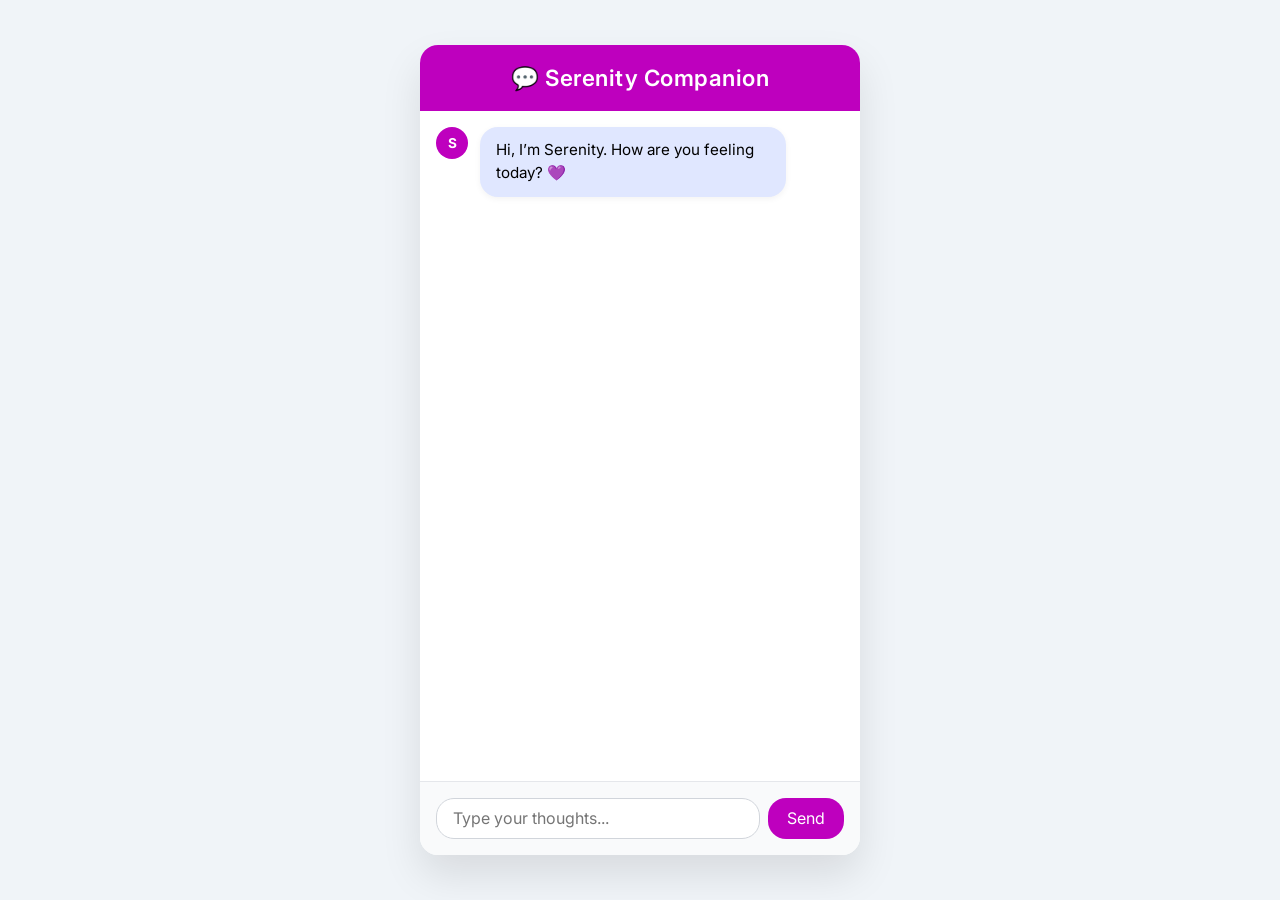
<file: Chat/chatbot.html>
<!DOCTYPE html>
<html lang="en">

<head>
    <meta charset="UTF-8" />
    <meta name="viewport" content="width=device-width, initial-scale=1.0" />
    <title>Serenity Mental Health Companion</title>
    <link href="https://fonts.googleapis.com/css2?family=Inter:wght@400;600&display=swap" rel="stylesheet" />
    <link rel="stylesheet" href="./style.css">
</head>

<body>
    <div class="container my-5" id="chatbot">
        <div class="chat-container">
            <div class="chat-header">💬 Serenity Companion</div>
            <div class="chat-box" id="chatBox">
                <div class="message bot">
                    <div class="avatar">S</div>
                    <div class="bubble">Hi, I’m Serenity. How are you feeling today? 💜</div>
                </div>
            </div>
            <div class="chat-input">
                <input type="text" id="userInput" placeholder="Type your thoughts..." />
                <button onclick="sendMessage()">Send</button>
            </div>
        </div>
    </div>

    <script src="./script.js"></script>
</body>

</html>
</file>
<file: Chat/style.css>
:root {

    --bg: #f0f4f8;
    --primary: rgb(190, 0, 190);
    --accent: #f9a8d4;
    --text: purple;
    --bot-bg: #e0e7ff;
    --user-bg: #d1fae5;
    --radius: 18px;
}

* {
    margin: 0;
    padding: 0;
    box-sizing: border-box;
    font-family: 'Inter', sans-serif;
}

body {
    background: var(--bg);
    display: flex;
    justify-content: center;
    align-items: center;
    min-height: 100vh;
    padding: 1rem;
}

.chat-container {
    background: #ffffff;
    width: 100%;
    max-width: 450px;
    height: 90vh;
    border-radius: var(--radius);
    display: flex;
    flex-direction: column;
    overflow: hidden;
    box-shadow: 0 20px 40px rgba(0, 0, 0, 0.1);
}

.chat-header {
    background: var(--primary);
    color: white;
    padding: 1.2rem;
    text-align: center;
    font-size: 1.4rem;
    font-weight: 600;
    letter-spacing: 0.5px;
}

.chat-box {
    flex: 1;
    padding: 1rem;
    overflow-y: auto;
    display: flex;
    flex-direction: column;
    gap: 1rem;
    scroll-behavior: smooth;
}

.message {
    display: flex;
    align-items: flex-start;
    gap: 0.75rem;
    animation: fadeIn 0.3s ease forwards;
}

.message.user {
    flex-direction: row-reverse;
    align-self: flex-end;
}

.message.bot .bubble {
    background: var(--bot-bg);
}

.message.user .bubble {
    background: var(--user-bg);
}

.bubble {
    max-width: 75%;
    padding: 0.75rem 1rem;
    border-radius: var(--radius);
    font-size: 0.95rem;
    line-height: 1.5;
    word-wrap: break-word;
    box-shadow: 0 2px 6px rgba(0, 0, 0, 0.05);
}

.avatar {
    width: 32px;
    height: 32px;
    border-radius: 50%;
    background: var(--primary);
    display: flex;
    align-items: center;
    justify-content: center;
    color: white;
    font-weight: bold;
    font-size: 0.85rem;
}

.chat-input {
    display: flex;
    padding: 1rem;
    border-top: 1px solid #e5e7eb;
    background: #f9fafb;
}

.chat-input input {
    flex: 1;
    padding: 0.6rem 1rem;
    border: 1px solid #d1d5db;
    border-radius: var(--radius);
    font-size: 1rem;
    outline: none;
}

.chat-input button {
    background: var(--primary);
    color: white;
    border: none;
    margin-left: 0.5rem;
    padding: 0 1.2rem;
    font-size: 1rem;
    border-radius: var(--radius);
    cursor: pointer;
    transition: background 0.2s ease;
}

.chat-input button:hover {
    background: purple;
}

@keyframes fadeIn {
    from {
        opacity: 0;
        transform: translateY(5px);
    }

    to {
        opacity: 1;
        transform: translateY(0);
    }
}

@media (max-width: 480px) {
    .chat-header {
        font-size: 1.2rem;
    }

    .chat-input input {
        font-size: 0.95rem;
    }

    .chat-input button {
        font-size: 0.95rem;
    }

    .bubble {
        font-size: 0.9rem;
    }
}
</file>
